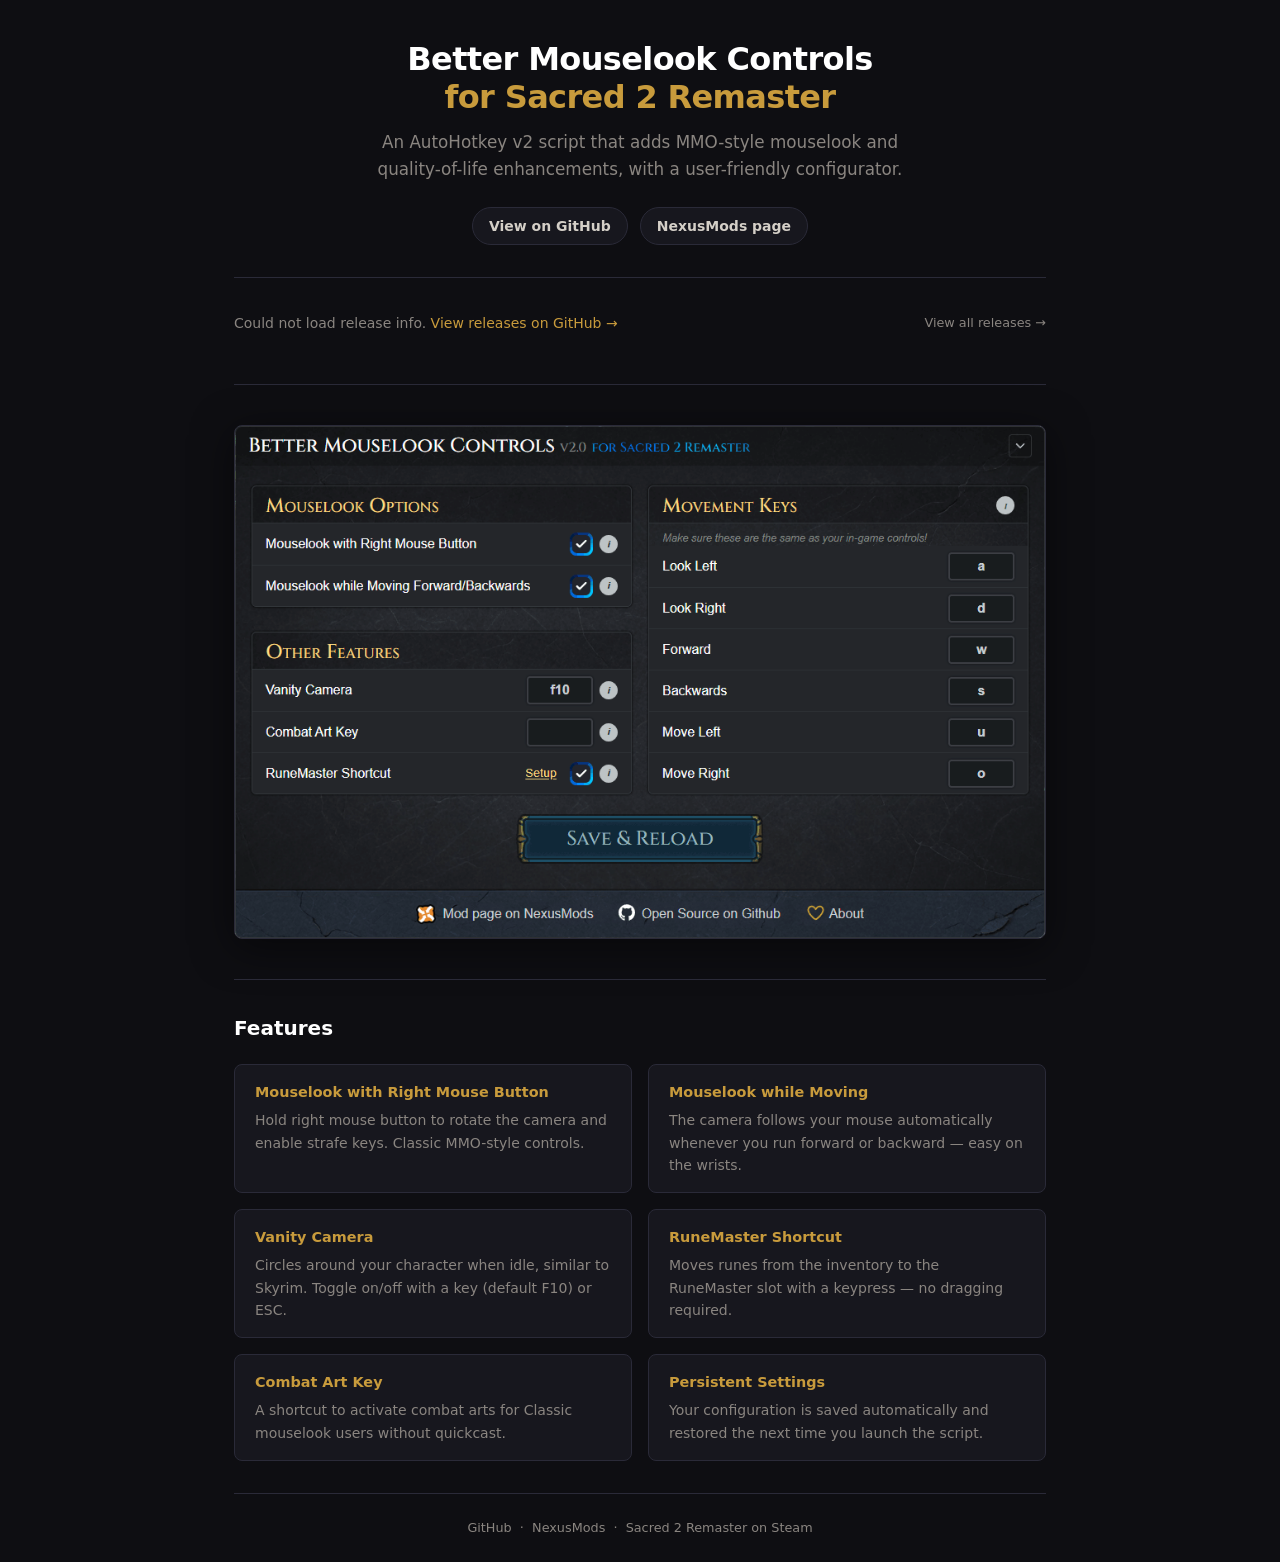
<file: docs/index.html>
<!doctype html>
<html lang="en">
  <head>
    <meta charset="UTF-8" />
    <meta name="viewport" content="width=device-width, initial-scale=1.0" />
    <title>Better Mouselook Controls for Sacred 2 Remaster</title>
    <style>
      *, *::before, *::after { box-sizing: border-box; margin: 0; padding: 0; }

      :root {
        --bg: #0e0e12;
        --surface: #17171e;
        --border: #2a2a38;
        --accent: #c89b3c;
        --accent-dim: #a07c2e;
        --text: #d4cfc7;
        --text-dim: #8a8580;
        --radius: 8px;
      }

      body {
        font-family: system-ui, -apple-system, sans-serif;
        background: var(--bg);
        color: var(--text);
        line-height: 1.6;
      }

      a { color: var(--accent); text-decoration: none; }
      a:hover { text-decoration: underline; }

      .container {
        max-width: 860px;
        margin: 0 auto;
        padding: 0 1.5rem;
      }

      /* Header */
      header {
        border-bottom: 1px solid var(--border);
        padding: 2.5rem 0 2rem;
        text-align: center;
      }

      header h1 {
        font-size: 2rem;
        font-weight: 700;
        color: #fff;
        letter-spacing: -0.02em;
        line-height: 1.2;
      }

      header h1 span {
        color: var(--accent);
      }

      header p {
        margin-top: 0.75rem;
        font-size: 1.05rem;
        color: var(--text-dim);
        max-width: 560px;
        margin-left: auto;
        margin-right: auto;
      }

      .badge-row {
        display: flex;
        justify-content: center;
        gap: 0.75rem;
        margin-top: 1.5rem;
        flex-wrap: wrap;
      }

      .badge {
        display: inline-flex;
        align-items: center;
        gap: 0.4rem;
        padding: 0.45rem 1rem;
        border-radius: 999px;
        font-size: 0.875rem;
        font-weight: 600;
        transition: opacity 0.15s;
      }

      .badge:hover { opacity: 0.85; text-decoration: none; }

      .badge--primary {
        background: var(--accent);
        color: #1a1200;
      }

      .badge--secondary {
        background: var(--surface);
        border: 1px solid var(--border);
        color: var(--text);
      }

      /* Screenshot */
      .screenshot-section {
        padding: 2.5rem 0;
      }

      .screenshot-section img {
        width: 100%;
        border-radius: var(--radius);
        border: 1px solid var(--border);
        box-shadow: 0 8px 40px rgba(0, 0, 0, 0.5);
        display: block;
      }

      /* Features */
      .features-section {
        padding: 2rem 0;
        border-top: 1px solid var(--border);
      }

      .features-section h2 {
        font-size: 1.25rem;
        font-weight: 600;
        color: #fff;
        margin-bottom: 1.25rem;
      }

      .feature-list {
        display: grid;
        gap: 1rem;
        list-style: none;
      }

      @media (min-width: 600px) {
        .feature-list { grid-template-columns: 1fr 1fr; }
      }

      .feature-item {
        background: var(--surface);
        border: 1px solid var(--border);
        border-radius: var(--radius);
        padding: 1rem 1.25rem;
      }

      .feature-item h3 {
        font-size: 0.9rem;
        font-weight: 600;
        color: var(--accent);
        margin-bottom: 0.3rem;
      }

      .feature-item p {
        font-size: 0.875rem;
        color: var(--text-dim);
      }

      /* Download */
      .download-section {
        padding: 2rem 0;
        border-bottom: 1px solid var(--border);
      }

      .download-header {
        display: flex;
        align-items: center;
        justify-content: space-between;
        flex-wrap: wrap;
        gap: 0.5rem;
        margin-bottom: 1rem;
      }

      .download-version {
        font-size: 1rem;
        font-weight: 600;
        color: #fff;
      }

      .download-version span {
        color: var(--accent);
      }

      .download-assets {
        display: flex;
        flex-direction: column;
        gap: 0.5rem;
      }

      .download-asset {
        display: flex;
        align-items: center;
        gap: 0.75rem;
        padding: 0.75rem 1.25rem;
        background: var(--surface);
        border: 1px solid var(--border);
        border-radius: var(--radius);
        color: var(--text);
        font-size: 0.875rem;
        font-weight: 500;
        transition: border-color 0.15s, background 0.15s;
        text-decoration: none;
      }

      .download-asset:hover {
        border-color: var(--accent);
        background: #1f1f28;
        text-decoration: none;
      }

      .download-asset-icon { font-size: 1.1rem; flex-shrink: 0; }
      .download-asset-name { flex: 1; color: var(--text); }
      .download-asset-size { color: var(--text-dim); font-size: 0.8rem; flex-shrink: 0; }

      /* Footer */
      footer {
        border-top: 1px solid var(--border);
        padding: 1.5rem 0;
        text-align: center;
        font-size: 0.8rem;
        color: var(--text-dim);
      }

      footer a { color: var(--text-dim); }
      footer a:hover { color: var(--accent); }
    </style>
  </head>
  <body>
    <div class="container">
      <header>
        <h1>Better Mouselook Controls<br><span>for Sacred 2 Remaster</span></h1>
        <p>
          An AutoHotkey v2 script that adds MMO-style mouselook and quality-of-life
          enhancements, with a user-friendly configurator.
        </p>
        <div class="badge-row">
          <a class="badge badge--secondary" href="https://github.com/fabd/sacred2-mouselook" target="_blank">
            View on GitHub
          </a>
          <a class="badge badge--secondary" href="https://www.nexusmods.com/sacred2remaster/mods/36" target="_blank">
            NexusMods page
          </a>
        </div>
      </header>

      <section class="download-section" id="download">
        <div class="download-header">
          <p class="download-version" id="download-version">
            <span style="color:var(--text-dim);font-weight:400;font-size:0.875rem;">Loading release info…</span>
          </p>
          <a id="download-notes-link" href="https://github.com/fabd/sacred2-mouselook/releases" target="_blank" style="font-size:0.8rem;color:var(--text-dim);">View all releases →</a>
        </div>
        <div class="download-assets" id="download-assets"></div>
      </section>

      <section class="screenshot-section">
        <img src="screenshot.png" alt="Better Mouselook Controls configurator" />
      </section>

      <section class="features-section">
        <h2>Features</h2>
        <ul class="feature-list">
          <li class="feature-item">
            <h3>Mouselook with Right Mouse Button</h3>
            <p>Hold right mouse button to rotate the camera and enable strafe keys. Classic MMO-style controls.</p>
          </li>
          <li class="feature-item">
            <h3>Mouselook while Moving</h3>
            <p>The camera follows your mouse automatically whenever you run forward or backward — easy on the wrists.</p>
          </li>
          <li class="feature-item">
            <h3>Vanity Camera</h3>
            <p>Circles around your character when idle, similar to Skyrim. Toggle on/off with a key (default F10) or ESC.</p>
          </li>
          <li class="feature-item">
            <h3>RuneMaster Shortcut</h3>
            <p>Moves runes from the inventory to the RuneMaster slot with a keypress — no dragging required.</p>
          </li>
          <li class="feature-item">
            <h3>Combat Art Key</h3>
            <p>A shortcut to activate combat arts for Classic mouselook users without quickcast.</p>
          </li>
          <li class="feature-item">
            <h3>Persistent Settings</h3>
            <p>Your configuration is saved automatically and restored the next time you launch the script.</p>
          </li>
        </ul>
      </section>

      <footer>
        <p>
          <a href="https://github.com/fabd/sacred2-mouselook">GitHub</a> &nbsp;·&nbsp;
          <a href="https://www.nexusmods.com/sacred2remaster/mods/36">NexusMods</a> &nbsp;·&nbsp;
          <a href="https://store.steampowered.com/app/3906660/Sacred_2_Remaster/">Sacred 2 Remaster on Steam</a>
        </p>
      </footer>
    </div>
    <script>
      (function () {
        var REPO = 'fabd/sacred2-mouselook';

        function formatSize(bytes) {
          if (bytes >= 1024 * 1024) return (bytes / (1024 * 1024)).toFixed(1) + ' MB';
          return Math.round(bytes / 1024) + ' KB';
        }

        function iconForName(name) {
          if (name.endsWith('.exe')) return '⚙';
          if (name.endsWith('.zip')) return '📦';
          return '⬇';
        }

        function renderRelease(release) {
          var versionEl = document.getElementById('download-version');
          versionEl.innerHTML = 'Latest release: <span>' + release.tag_name + '</span>';

          var notesLink = document.getElementById('download-notes-link');
          notesLink.href = release.html_url;

          var assetsEl = document.getElementById('download-assets');
          assetsEl.innerHTML = '';
          release.assets.forEach(function (asset) {
            var a = document.createElement('a');
            a.className = 'download-asset';
            a.href = asset.browser_download_url;
            a.innerHTML =
              '<span class="download-asset-icon">' + iconForName(asset.name) + '</span>' +
              '<span class="download-asset-name">' + (asset.label || asset.name) + '</span>' +
              '<span class="download-asset-size">' + formatSize(asset.size) + '</span>';
            assetsEl.appendChild(a);
          });
        }

        function renderError() {
          var versionEl = document.getElementById('download-version');
          versionEl.innerHTML =
            '<span style="color:var(--text-dim);font-weight:400;font-size:0.875rem;">' +
            'Could not load release info. <a href="https://github.com/fabd/sacred2-mouselook/releases">View releases on GitHub →</a>' +
            '</span>';
        }

        fetch('https://api.github.com/repos/' + REPO + '/releases/latest')
          .then(function (r) { return r.json(); })
          .then(renderRelease)
          .catch(renderError);
      }());
    </script>
  </body>
</html>
</file>
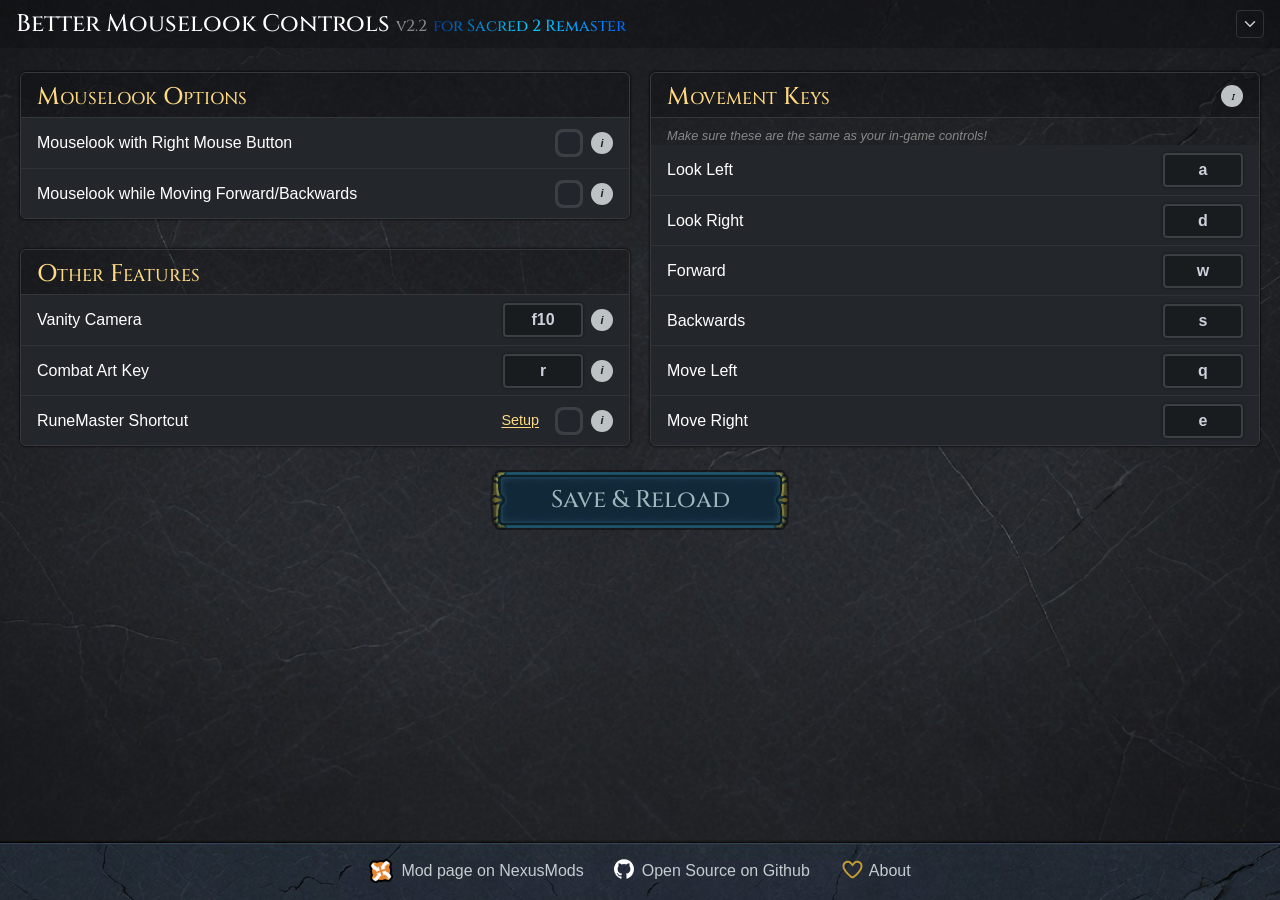
<file: gui/index.html>
<!DOCTYPE html>
<html lang="en">

<head>
  <meta charset="UTF-8">
  <meta name="viewport" content="width=device-width, initial-scale=1.0">
  <title>Better Mouselook Controls Configurator</title>
  <link rel="stylesheet" href="style.build.css">
  <script src="components.js" defer></script>
  <script src="app.js" defer></script>
</head>

<body>
  <header class="ko-TitleBar">
    <span class="ko-TitleBar-title"><span class="">Better Mouselook Controls</span> <span
        class="text-[16px] text-[#888]">v2.2</span> <span class="text-[16px] ko-TEnergyText">for Sacred 2
        Remaster</span></span>

    <button class="ko-TitleBar-close" onclick="ahk.gui.Hide()" type="button" aria-label="Hide">
      <svg width="18" height="18" viewBox="0 0 24 24" fill="none" stroke="currentColor" stroke-width="2"
        stroke-linecap="round" stroke-linejoin="round" aria-hidden="true">
        <polyline points="6 9 12 15 18 9" />
      </svg>
    </button>
  </header>

  <div class="ko-App">
    <div class="ko-Columns">
      <div class="ko-Column">
        <div class="ko-Panel mb-4">
          <h2 class="ko-Panel-title">Mouselook Options</h2>

          <div class="ko-Row">
            <label class="ko-Row-label" for="mlook-rmb">Mouselook with Right Mouse Button</label>
            <div class="ko-Row-controls">
              <t-energy-checkbox id="mlook-rmb"></t-energy-checkbox>
              <button class="ko-InfoIcon" data-info="mlook-rmb" type="button">i</button>
            </div>
          </div>

          <div class="ko-Row">
            <label class="ko-Row-label" for="mlook-hybrid">Mouselook while Moving Forward/Backwards</label>
            <div class="ko-Row-controls">
              <t-energy-checkbox id="mlook-hybrid"></t-energy-checkbox>
              <button class="ko-InfoIcon" data-info="mlook-hybrid" type="button">i</button>
            </div>
          </div>
        </div>

        <div class="ko-Panel mt-[30px]">
          <h2 class="ko-Panel-title">Other Features</h2>

          <div class="ko-Row">
            <label class="ko-Row-label" for="key-vanity-cam">Vanity Camera</label>
            <div class="ko-Row-controls">
              <input class="ko-KeyInput" type="text" id="key-vanity-cam" value="f10" maxlength="10">
              <button class="ko-InfoIcon" data-info="key-vanity-cam" type="button">i</button>
            </div>
          </div>

          <div class="ko-Row">
            <label class="ko-Row-label" for="key-combat-art">Combat Art Key</label>
            <div class="ko-Row-controls">
              <input class="ko-KeyInput" type="text" id="key-combat-art" value="r" maxlength="10">
              <button class="ko-InfoIcon" data-info="key-combat-art" type="button">i</button>
            </div>
          </div>

          <div class="ko-Row">
            <label class="ko-Row-label" for="rune-master">RuneMaster Shortcut</label>
            <div class="ko-Row-controls">
              <button class="ko-LinkBtn mr-2" id="btnRuneSetup" type="button">Setup</button>
              <t-energy-checkbox id="rune-master"></t-energy-checkbox>
              <button class="ko-InfoIcon" data-info="rune-master" type="button">i</button>
            </div>
          </div>
        </div>
      </div>

      <div class="ko-Column">
        <div class="ko-Panel">
          <h2 class="ko-Panel-title relative">Movement Keys<button class="ko-InfoIcon absolute right-[16px] top-[12px]"
              data-info="movement-controls" type="button">i</button></h2>

          <p class="ko-Panel-subtitle">Make sure these are the same as your in-game controls!</p>

          <div class="ko-Row">
            <label class="ko-Row-label" for="key-look-left">Look Left</label>
            <div class="ko-Row-controls">
              <input class="ko-KeyInput" type="text" id="key-look-left" value="a" maxlength="10">
            </div>
          </div>

          <div class="ko-Row">
            <label class="ko-Row-label" for="key-look-right">Look Right</label>
            <div class="ko-Row-controls">
              <input class="ko-KeyInput" type="text" id="key-look-right" value="d" maxlength="10">
            </div>
          </div>

          <div class="ko-Row">
            <label class="ko-Row-label" for="key-forward">Forward</label>
            <div class="ko-Row-controls">
              <input class="ko-KeyInput" type="text" id="key-forward" value="w" maxlength="10">
            </div>
          </div>

          <div class="ko-Row">
            <label class="ko-Row-label" for="key-backwards">Backwards</label>
            <div class="ko-Row-controls">
              <input class="ko-KeyInput" type="text" id="key-backwards" value="s" maxlength="10">
            </div>
          </div>

          <div class="ko-Row">
            <label class="ko-Row-label" for="key-move-left">Move Left</label>
            <div class="ko-Row-controls">
              <input class="ko-KeyInput" type="text" id="key-move-left" value="q" maxlength="10">
            </div>
          </div>

          <div class="ko-Row">
            <label class="ko-Row-label" for="key-move-right">Move Right</label>
            <div class="ko-Row-controls">
              <input class="ko-KeyInput" type="text" id="key-move-right" value="e" maxlength="10">
            </div>
          </div>
        </div>
      </div>
    </div>

    <div class="ko-Actions">
      <cool-button class="w-[300px]" id="btnUpdate" label="Save &amp; Reload"></cool-button>
    </div>
  </div>

  <footer class="ko-Footer leading-1">
    <span class="flex items-center">
      <span class="ko-NexusMods-icon mr-2"></span>
      <a class="" href="https://www.nexusmods.com/sacred2remaster/mods/36">Mod page on
        NexusMods</a>
    </span>

    <span class="flex items-center text-[#fff]">
      <svg width="1.25em" height="1.25em" viewBox="0 0 1536 1504" class="mr-2 mt-[-0.2em]">
        <path
          d="M768 0q209 0 385.5 103T1433 382.5T1536 768q0 251-146.5 451.5T1011 1497q-27 5-40-7t-13-30q0-3 .5-76.5t.5-134.5q0-97-52-142q57-6 102.5-18t94-39t81-66.5t53-105T1258 728q0-119-79-206q37-91-8-204q-28-9-81 11t-92 44l-38 24q-93-26-192-26t-192 26q-16-11-42.5-27T450 331.5T365 318q-45 113-8 204q-79 87-79 206q0 85 20.5 150T351 983t80.5 67t94 39t102.5 18q-39 36-49 103q-21 10-45 15t-57 5t-65.5-21.5T356 1146q-19-32-48.5-52t-49.5-24l-20-3q-21 0-29 4.5t-5 11.5t9 14t13 12l7 5q22 10 43.5 38t31.5 51l10 23q13 38 44 61.5t67 30t69.5 7t55.5-3.5l23-4q0 38 .5 88.5t.5 54.5q0 18-13 30t-40 7q-232-77-378.5-277.5T0 768q0-209 103-385.5T382.5 103T768 0zM291 1103q3-7-7-12q-10-3-13 2q-3 7 7 12q9 6 13-2zm31 34q7-5-2-16q-10-9-16-3q-7 5 2 16q10 10 16 3zm30 45q9-7 0-19q-8-13-17-6q-9 5 0 18t17 7zm42 42q8-8-4-19q-12-12-20-3q-9 8 4 19q12 12 20 3zm57 25q3-11-13-16q-15-4-19 7t13 15q15 6 19-6zm63 5q0-13-17-11q-16 0-16 11q0 13 17 11q16 0 16-11zm58-10q-2-11-18-9q-16 3-14 15t18 8t14-14z"
          fill="currentColor"></path>
      </svg>
      <a class="" href="https://github.com/fabd/sacred2-mouselook" class=""><span class="">Open Source on
          Github</span></a>
    </span>


    <span class="flex items-center text-[#fff]">
      <svg class="mr-1 mt-[-0.1em] w-[25px] h-auto text-[#c59e33]" xmlns="http://www.w3.org/2000/svg" width="1.25em"
        height="1.25em" viewBox="0 0 640 640">
        <path fill="currentColor"
          d="M442.9 144C415.6 144 389.9 157.1 373.9 179.2L339.5 226.8C335 233 327.8 236.7 320.1 236.7C312.4 236.7 305.2 233 300.7 226.8L266.3 179.2C250.3 157.1 224.6 144 197.3 144C150.3 144 112.2 182.1 112.2 229.1C112.2 279 144.2 327.5 180.3 371.4C221.4 421.4 271.7 465.4 306.2 491.7C309.4 494.1 314.1 495.9 320.2 495.9C326.3 495.9 331 494.1 334.2 491.7C368.7 465.4 419 421.3 460.1 371.4C496.3 327.5 528.2 279 528.2 229.1C528.2 182.1 490.1 144 443.1 144zM335 151.1C360 116.5 400.2 96 442.9 96C516.4 96 576 155.6 576 229.1C576 297.7 533.1 358 496.9 401.9C452.8 455.5 399.6 502 363.1 529.8C350.8 539.2 335.6 543.9 320 543.9C304.4 543.9 289.2 539.2 276.9 529.8C240.4 502 187.2 455.5 143.1 402C106.9 358.1 64 297.7 64 229.1C64 155.6 123.6 96 197.1 96C239.8 96 280 116.5 305 151.1L320 171.8L335 151.1z" />
      </svg>
      <button class="ko-Footer-link" id="btnAbout" type="button">
        About
      </button>
  </footer>

  <div class="ko-Popup" id="infoPopup">
    <button class="ko-Popup-close" id="popupClose" type="button">&#x2715;</button>
    <p class="ko-Popup-text" id="popupText"></p>
  </div>

  <div class="ko-Modal" id="aboutModal">
    <div class="ko-Modal-box">
      <div class="flex flex-col justify-center h-full">
        <button class="ko-Modal-close" id="btnAboutClose" type="button" aria-label="Close">
          <svg width="18" height="18" viewBox="0 0 24 24" fill="none" stroke="currentColor" stroke-width="2.5"
            stroke-linecap="round" stroke-linejoin="round" aria-hidden="true">
            <line x1="18" y1="6" x2="6" y2="18" />
            <line x1="6" y1="6" x2="18" y2="18" />
          </svg>
        </button>

        <h2 class="ko-Modal-title">Check out my other mods:</h2>
        <ul class="ko-Modal-list">
          <li><a class="ko-TEnergyText" href="https://www.nexusmods.com/skyrimspecialedition/mods/1429">Better Dialogue
              Controls</a> for Skyrim
            Special Edition</li>
          <li><a class="ko-TEnergyText" href="https://www.nexusmods.com/skyrimspecialedition/mods/1428">Better
              MessageBox Controls</a> for
            Skyrim Special Edition</li>
        </ul>

        <h2 class="ko-Modal-title">Other game companions:</h2>
        <ul class="ko-Modal-list">
          <li><a class="ko-TEnergyText" href="https://fabd.github.io/diablo2-runewizard/">Runewizard</a> for Diablo II
            Resurrected</li>
        </ul>
      </div>
    </div>
  </div>

  <div class="ko-Modal" id="setupModal">
    <div class="ko-Modal-box">
      <div class="flex flex-col justify-center h-full text-left">
        <button class="ko-Modal-close" id="btnSetupClose" type="button" aria-label="Close">
          <svg width="18" height="18" viewBox="0 0 24 24" fill="none" stroke="currentColor" stroke-width="2.5"
            stroke-linecap="round" stroke-linejoin="round" aria-hidden="true">
            <line x1="18" y1="6" x2="6" y2="18" />
            <line x1="6" y1="6" x2="18" y2="18" />
          </svg>
        </button>

        <h2 class="ko-Modal-title mb-4">Setup the RuneMaster Shortcut</h2>

        <div>
          This shortcut needs a little setup.
          Go to the RuneMaster NPC and interact with it.
          Point the mouse cursor at the center of the first rune slot:

          <img src="img/runemaster-setup.png" class="w-[432px] text-center border border-[#444] my-4 mx-auto
          " />

          Now press <strong>ALT + F10</strong>. When you hear a beep, the coordinates
          have been recorded and the shortcut is ready. Use <strong>Alt Left Click</strong> in your inventory to move
          runes to the Runemaster.

        </div>
      </div>
    </div>
  </div>

  <div class="ko-Modal" id="reloadModal">
    <div class="ko-Modal-box">
      <div class="flex flex-col justify-center h-full text-center">

        <h2 class="ko-Modal-title ko-Modal-title--green mb-4 flex items-center justify-center gap-2">
          <svg width="1em" height="1em" viewBox="0 0 24 24" fill="none" stroke="#3fbf5f" stroke-width="3"
            stroke-linecap="round" stroke-linejoin="round" aria-hidden="true">
            <polyline points="20 6 9 17 4 12" />
          </svg>
          Settings Saved
        </h2>
        <p class="mb-4">The script will reload to apply the changes, and then it will <b>minimize</b>.</p>
        <p class="mb-4">To change options later click the icon
          <img src="img/trayicon.png" class="inline-block w-[1.2em] h-[1.2em] align-[-0.25em] mx-1" alt="tray icon">
          in the system tray.</p>

        <cool-button id="btnReload" class="mx-auto" height="40" label="Reload"></cool-button>
      </div>
    </div>
  </div>

  <div class="ko-Modal" id="welcomeModal">
    <div class="ko-Modal-box">
      <div class="flex flex-col justify-center h-full text-center">
        <button class="ko-Modal-close" id="btnWelcomeClose" type="button" aria-label="Close">
          <svg width="18" height="18" viewBox="0 0 24 24" fill="none" stroke="currentColor" stroke-width="2.5"
            stroke-linecap="round" stroke-linejoin="round" aria-hidden="true">
            <line x1="18" y1="6" x2="6" y2="18" />
            <line x1="6" y1="6" x2="18" y2="18" />
          </svg>
        </button>

        <h2 class="ko-Modal-title mb-4">Welcome!</h2>
        <p class="mb-2">Would you like to <b>create a shortcut</b> on your desktop?</p>
        <p>To do this later => right click the icon in the tray.</p>

        <img src="img/desktop-shortcut.png" class="w-[300px] h-[150px] object-cover border border-[#444] my-4 mx-auto" />

        <div class="flex items-center justify-center gap-[2rem] mt-2">
          <cool-button id="btnCreateShortcut" height="40" label="&nbsp;Create shortcut&nbsp;"></cool-button>
          <button id="btnSkipShortcut" class="ko-LinkBtn" type="button">Skip</button>
        </div>
      </div>
    </div>
  </div>
</body>

</html>
</file>
<file: gui/style.build.css>
/*! tailwindcss v4.3.0 | MIT License | https://tailwindcss.com */
@layer properties;
@layer theme, base, components, utilities;
@layer theme {
  :root, :host {
    --font-sans: ui-sans-serif, system-ui, sans-serif, 'Apple Color Emoji', 'Segoe UI Emoji', 'Segoe UI Symbol',
    'Noto Color Emoji';
    --font-mono: ui-monospace, SFMono-Regular, Menlo, Monaco, Consolas, 'Liberation Mono', 'Courier New',
    monospace;
    --spacing: 0.25rem;
    --default-transition-duration: 150ms;
    --default-transition-timing-function: cubic-bezier(0.4, 0, 0.2, 1);
    --default-font-family: var(--font-sans);
    --default-mono-font-family: var(--font-mono);
  }
}
@layer base {
  *, ::after, ::before, ::backdrop, ::file-selector-button {
    box-sizing: border-box;
    margin: 0;
    padding: 0;
    border: 0 solid;
  }
  html, :host {
    line-height: 1.5;
    -webkit-text-size-adjust: 100%;
    tab-size: 4;
    font-family: var(--default-font-family, ui-sans-serif, system-ui, sans-serif, 'Apple Color Emoji', 'Segoe UI Emoji', 'Segoe UI Symbol', 'Noto Color Emoji');
    font-feature-settings: var(--default-font-feature-settings, normal);
    font-variation-settings: var(--default-font-variation-settings, normal);
    -webkit-tap-highlight-color: transparent;
  }
  hr {
    height: 0;
    color: inherit;
    border-top-width: 1px;
  }
  abbr:where([title]) {
    -webkit-text-decoration: underline dotted;
    text-decoration: underline dotted;
  }
  h1, h2, h3, h4, h5, h6 {
    font-size: inherit;
    font-weight: inherit;
  }
  a {
    color: inherit;
    -webkit-text-decoration: inherit;
    text-decoration: inherit;
  }
  b, strong {
    font-weight: bolder;
  }
  code, kbd, samp, pre {
    font-family: var(--default-mono-font-family, ui-monospace, SFMono-Regular, Menlo, Monaco, Consolas, 'Liberation Mono', 'Courier New', monospace);
    font-feature-settings: var(--default-mono-font-feature-settings, normal);
    font-variation-settings: var(--default-mono-font-variation-settings, normal);
    font-size: 1em;
  }
  small {
    font-size: 80%;
  }
  sub, sup {
    font-size: 75%;
    line-height: 0;
    position: relative;
    vertical-align: baseline;
  }
  sub {
    bottom: -0.25em;
  }
  sup {
    top: -0.5em;
  }
  table {
    text-indent: 0;
    border-color: inherit;
    border-collapse: collapse;
  }
  :-moz-focusring {
    outline: auto;
  }
  progress {
    vertical-align: baseline;
  }
  summary {
    display: list-item;
  }
  ol, ul, menu {
    list-style: none;
  }
  img, svg, video, canvas, audio, iframe, embed, object {
    display: block;
    vertical-align: middle;
  }
  img, video {
    max-width: 100%;
    height: auto;
  }
  button, input, select, optgroup, textarea, ::file-selector-button {
    font: inherit;
    font-feature-settings: inherit;
    font-variation-settings: inherit;
    letter-spacing: inherit;
    color: inherit;
    border-radius: 0;
    background-color: transparent;
    opacity: 1;
  }
  :where(select:is([multiple], [size])) optgroup {
    font-weight: bolder;
  }
  :where(select:is([multiple], [size])) optgroup option {
    padding-inline-start: 20px;
  }
  ::file-selector-button {
    margin-inline-end: 4px;
  }
  ::placeholder {
    opacity: 1;
  }
  @supports (not (-webkit-appearance: -apple-pay-button))  or (contain-intrinsic-size: 1px) {
    ::placeholder {
      color: currentcolor;
      @supports (color: color-mix(in lab, red, red)) {
        color: color-mix(in oklab, currentcolor 50%, transparent);
      }
    }
  }
  textarea {
    resize: vertical;
  }
  ::-webkit-search-decoration {
    -webkit-appearance: none;
  }
  ::-webkit-date-and-time-value {
    min-height: 1lh;
    text-align: inherit;
  }
  ::-webkit-datetime-edit {
    display: inline-flex;
  }
  ::-webkit-datetime-edit-fields-wrapper {
    padding: 0;
  }
  ::-webkit-datetime-edit, ::-webkit-datetime-edit-year-field, ::-webkit-datetime-edit-month-field, ::-webkit-datetime-edit-day-field, ::-webkit-datetime-edit-hour-field, ::-webkit-datetime-edit-minute-field, ::-webkit-datetime-edit-second-field, ::-webkit-datetime-edit-millisecond-field, ::-webkit-datetime-edit-meridiem-field {
    padding-block: 0;
  }
  ::-webkit-calendar-picker-indicator {
    line-height: 1;
  }
  :-moz-ui-invalid {
    box-shadow: none;
  }
  button, input:where([type='button'], [type='reset'], [type='submit']), ::file-selector-button {
    appearance: button;
  }
  ::-webkit-inner-spin-button, ::-webkit-outer-spin-button {
    height: auto;
  }
  [hidden]:where(:not([hidden='until-found'])) {
    display: none !important;
  }
}
@layer utilities {
  .visible {
    visibility: visible;
  }
  .absolute {
    position: absolute;
  }
  .relative {
    position: relative;
  }
  .static {
    position: static;
  }
  .top-\[12px\] {
    top: 12px;
  }
  .right-\[16px\] {
    right: 16px;
  }
  .container {
    width: 100%;
    @media (width >= 40rem) {
      max-width: 40rem;
    }
    @media (width >= 48rem) {
      max-width: 48rem;
    }
    @media (width >= 64rem) {
      max-width: 64rem;
    }
    @media (width >= 80rem) {
      max-width: 80rem;
    }
    @media (width >= 96rem) {
      max-width: 96rem;
    }
  }
  .mx-1 {
    margin-inline: calc(var(--spacing) * 1);
  }
  .mx-auto {
    margin-inline: auto;
  }
  .my-4 {
    margin-block: calc(var(--spacing) * 4);
  }
  .mt-2 {
    margin-top: calc(var(--spacing) * 2);
  }
  .mt-\[-0\.1em\] {
    margin-top: -0.1em;
  }
  .mt-\[-0\.2em\] {
    margin-top: -0.2em;
  }
  .mt-\[30px\] {
    margin-top: 30px;
  }
  .mr-1 {
    margin-right: calc(var(--spacing) * 1);
  }
  .mr-2 {
    margin-right: calc(var(--spacing) * 2);
  }
  .mb-2 {
    margin-bottom: calc(var(--spacing) * 2);
  }
  .mb-4 {
    margin-bottom: calc(var(--spacing) * 4);
  }
  .block {
    display: block;
  }
  .flex {
    display: flex;
  }
  .hidden {
    display: none;
  }
  .inline {
    display: inline;
  }
  .inline-block {
    display: inline-block;
  }
  .h-\[1\.2em\] {
    height: 1.2em;
  }
  .h-\[150px\] {
    height: 150px;
  }
  .h-auto {
    height: auto;
  }
  .h-full {
    height: 100%;
  }
  .w-\[1\.2em\] {
    width: 1.2em;
  }
  .w-\[25px\] {
    width: 25px;
  }
  .w-\[300px\] {
    width: 300px;
  }
  .w-\[432px\] {
    width: 432px;
  }
  .flex-grow {
    flex-grow: 1;
  }
  .flex-col {
    flex-direction: column;
  }
  .items-center {
    align-items: center;
  }
  .justify-center {
    justify-content: center;
  }
  .gap-2 {
    gap: calc(var(--spacing) * 2);
  }
  .gap-\[2rem\] {
    gap: 2rem;
  }
  .border {
    border-style: var(--tw-border-style);
    border-width: 1px;
  }
  .border-\[\#444\] {
    border-color: #444;
  }
  .object-cover {
    object-fit: cover;
  }
  .text-center {
    text-align: center;
  }
  .text-left {
    text-align: left;
  }
  .align-\[-0\.25em\] {
    vertical-align: -0.25em;
  }
  .text-\[16px\] {
    font-size: 16px;
  }
  .leading-1 {
    --tw-leading: calc(var(--spacing) * 1);
    line-height: calc(var(--spacing) * 1);
  }
  .text-\[\#888\] {
    color: #888;
  }
  .text-\[\#c59e33\] {
    color: #c59e33;
  }
  .text-\[\#fff\] {
    color: #fff;
  }
  .filter {
    filter: var(--tw-blur,) var(--tw-brightness,) var(--tw-contrast,) var(--tw-grayscale,) var(--tw-hue-rotate,) var(--tw-invert,) var(--tw-saturate,) var(--tw-sepia,) var(--tw-drop-shadow,);
  }
}
@font-face {
  font-family: "Cinzel";
  font-style: normal;
  font-weight: 500;
  font-display: swap;
  src: url(font/Cinzel-Medium.ttf) format("truetype");
}
:root {
  --color-text-gold: #ffda83;
}
body {
  font-family: sans-serif;
  font-weight: 400;
  font-style: normal;
  font-size: 16px;
  color: #222;
  min-height: 100vh;
  background: #d3af7d url(img/app-bg.jpg) no-repeat center center / cover;
}
.ko-TitleBar {
  display: flex;
  align-items: center;
  user-select: none;
  height: 48px;
  background: #0003;
  padding: 0 1rem;
  -webkit-app-region: drag;
}
.ko-TitleBar-title {
  flex: 1;
  font-family: Cinzel, serif;
  font-weight: 500;
  font-size: 150%;
  line-height: 1;
  color: #fff;
}
.ko-TEnergyText {
  background: linear-gradient( 90deg, var(--te-color-flow-2), var(--te-color-flow-3), var(--te-color-flow-4), var(--te-color-flow-3), var(--te-color-flow-2) );
  background-size: 200% 100%;
  background-clip: text;
  -webkit-background-clip: text;
  -webkit-text-fill-color: transparent;
  color: transparent;
  animation: te-text-flow 4s linear infinite;
}
@keyframes te-text-flow {
  from {
    background-position: 0% 0;
  }
  to {
    background-position: -200% 0;
  }
}
.ko-TitleBar-close {
  display: flex;
  align-items: center;
  justify-content: center;
  width: 28px;
  height: 28px;
  border-radius: 4px;
  cursor: pointer;
  background: none;
  border: 1px solid #8884;
  color: #ccc;
  transition: background 0.15s, color 0.15s;
}
.ko-TitleBar-close:hover {
  background: #4444;
  color: #fff;
}
.ko-App {
  padding: 24px 20px 32px;
}
.ko-Footer {
  position: fixed;
  bottom: 0;
  width: 100%;
  height: 60px;
  background: #444 url(img/footer-bg.png) no-repeat 0 0 / cover;
  background-color: #2224;
  display: flex;
  align-items: center;
  justify-content: center;
  gap: 30px;
  border-top: 1px solid #0002;
  a {
    color: #c5cdcf;
  }
  a:hover {
    color: #fff;
    text-decoration-line: underline;
  }
}
.ko-NexusMods-icon {
  width: 24px;
  height: 24px;
  background: url(img/nexusmods-icon.png) 50% 50% / contain no-repeat;
}
.ko-Footer-link {
  background: none;
  border: none;
  padding: 0;
  font-size: inherit;
  color: #c5cdcf;
  cursor: pointer;
}
.ko-Footer-link:hover {
  color: #fff;
  text-decoration-line: underline;
}
.ko-Columns {
  display: flex;
  align-items: flex-start;
  gap: 20px;
}
.ko-Column {
  flex: 1;
  min-width: 0;
}
.ko-Actions {
  display: flex;
  justify-content: center;
  margin-top: 24px;
}
.ko-App-title {
  font-size: 17px;
  font-weight: 700;
  color: #111;
  padding-bottom: 4px;
  border-bottom: 2px solid #ccc;
}
.ko-Panel {
  border: 1px solid #35383d;
  border-radius: 6px;
  overflow: hidden;
  box-shadow: 0 0 2px 1px #0008;
}
.ko-Panel-title {
  font-family: "Cinzel", serif;
  font-variant: small-caps;
  font-weight: 500;
  font-size: 150%;
  line-height: 1;
  color: var(--color-text-gold);
  padding: 12px 16px 8px;
  border-bottom: 1px solid #33363b;
  background-color: #0003;
}
.ko-Panel-subtitle {
  font-size: 80%;
  color: #888;
  font-style: italic;
  padding: 8px 16px 0;
}
.ko-Row {
  display: flex;
  align-items: center;
  justify-content: space-between;
  padding: 0 16px;
  min-height: 50px;
  border-top: 1px solid #2f3237;
  background: #23262b;
}
.ko-Row:first-of-type {
  border-top: none;
}
.ko-Row-label {
  font-size: 100%;
  color: #fff;
  cursor: default;
  flex: 1;
  padding-right: 12px;
}
.ko-Row-controls {
  display: flex;
  align-items: center;
  gap: 8px;
  flex-shrink: 0;
}
.ko-Checkbox {
  display: inline-flex;
  align-items: center;
  cursor: pointer;
}
.ko-Checkbox input[type="checkbox"] {
  position: absolute;
  opacity: 0;
  width: 0;
  height: 0;
}
.ko-Checkbox-box {
  display: block;
  width: 22px;
  height: 22px;
  border: 2px solid #bbb;
  border-radius: 4px;
  background: #fff;
  transition: border-color 0.15s, background 0.15s;
  position: relative;
}
.ko-Checkbox input:checked + .ko-Checkbox-box {
  background: #3a7bd5;
  border-color: #3a7bd5;
}
.ko-Checkbox input:checked + .ko-Checkbox-box::after {
  content: "";
  position: absolute;
  left: 5px;
  top: 2px;
  width: 7px;
  height: 12px;
  border: 2px solid #fff;
  border-top: none;
  border-left: none;
  transform: rotate(45deg);
}
.ko-Checkbox:hover .ko-Checkbox-box {
  border-color: #3a7bd5;
}
.ko-KeyInput {
  width: 80px;
  height: 34px;
  text-align: left;
  border: 2px solid #3c3f44;
  border-radius: 4px;
  padding: 0 6px;
  font-size: 16px;
  font-weight: 600;
  text-align: center;
  color: #cdd1dc;
  background: #181c1f;
  outline: none;
  transition: border-color 0.15s;
  box-shadow: 0 0 2px 1px #0004;
}
.ko-KeyInput:focus {
  border-color: #3a7bd5;
}
.ko-LinkBtn {
  background: none;
  border: none;
  padding: 0;
  font-size: 90%;
  color: var(--color-text-gold);
  text-decoration: underline;
  text-underline-offset: 2px;
  cursor: pointer;
}
.ko-LinkBtn:hover {
  color: #fff;
}
.ko-InfoIcon {
  width: 22px;
  height: 22px;
  border-radius: 50%;
  background: #bdc2c5;
  color: #1b1f20;
  font-size: 11px;
  font-style: italic;
  font-weight: 700;
  cursor: pointer;
  display: flex;
  align-items: center;
  justify-content: center;
  flex-shrink: 0;
  transition: background 0.15s, border-color 0.15s;
}
.ko-InfoIcon:hover {
  background: #dde2e5;
}
.ko-UpdateBtn {
  --scale: calc(60 / 104);
  display: inline-flex;
  align-items: stretch;
  height: calc(104px * var(--scale));
  padding: 0;
  border: none;
  background: none;
  cursor: pointer;
}
.ko-UpdateBtn-left, .ko-UpdateBtn-mid, .ko-UpdateBtn-right {
  background-image: url(img/button-sprite.png);
  background-repeat: no-repeat;
  background-size: calc(39px * var(--scale)) auto;
}
.ko-UpdateBtn-left, .ko-UpdateBtn-right {
  flex: none;
  width: calc(39px * var(--scale));
}
.ko-UpdateBtn-left {
  background-position: 0 calc(-384px * var(--scale));
}
.ko-UpdateBtn-mid {
  background-position: 0 calc(-512px * var(--scale));
}
.ko-UpdateBtn-right {
  background-position: 0 calc(-640px * var(--scale));
}
.ko-UpdateBtn-mid {
  flex: 1;
  display: flex;
  align-items: center;
  justify-content: center;
  background-repeat: repeat-x;
  color: #9bb8bc;
  font-family: Cinzel, serif;
  font-weight: 500;
  font-size: 150%;
}
.ko-UpdateBtn:hover .ko-UpdateBtn-left, .ko-UpdateBtn:hover .ko-UpdateBtn-mid, .ko-UpdateBtn:hover .ko-UpdateBtn-right {
  filter: brightness(1.15);
  color: #fff;
}
.ko-UpdateBtn:active {
  transform: scale(0.95);
}
.ko-Popup {
  position: fixed;
  z-index: 100;
  opacity: 0;
  visibility: hidden;
  pointer-events: none;
  background: #fff;
  border: 1px solid #d4d4d4;
  border-radius: 6px;
  box-shadow: 0 0 4px 4px #0004;
  padding: 14px 16px;
  max-width: 280px;
  font-size: 13px;
  line-height: 1.5;
  color: #444;
}
.ko-Popup.is-active {
  opacity: 1;
  visibility: visible;
  transition: opacity 0.1s ease-in;
}
.ko-Popup-close {
  display: none;
  position: absolute;
  top: 8px;
  right: 8px;
  background: none;
  border: none;
  font-size: 13px;
  color: #999;
  cursor: pointer;
  line-height: 1;
  padding: 2px 4px;
}
.ko-Popup-close:hover {
  color: #333;
}
.ko-Modal {
  display: none;
  position: fixed;
  inset: 0;
  z-index: 300;
  background: #0009;
  align-items: center;
  justify-content: center;
}
.ko-Modal.is-active {
  display: flex;
  animation: ko-Modal-in 0.1s ease-in;
}
@keyframes ko-Modal-in {
  from {
    opacity: 0;
  }
  to {
    opacity: 1;
  }
}
.ko-Modal-box {
  position: relative;
  width: 66%;
  height: 66%;
  background: #d3af7d url(img/app-bg.jpg) no-repeat center center / cover;
  border: 1px solid #855c22;
  border-radius: 8px;
  box-shadow: 0 8px 32px rgba(0, 0, 0, 0.5);
  padding: 32px 40px;
  overflow: auto;
  text-align: center;
  color: #ccc;
}
.ko-Modal-close {
  position: absolute;
  top: 12px;
  right: 12px;
  display: flex;
  align-items: center;
  justify-content: center;
  width: 30px;
  height: 30px;
  border-radius: 4px;
  border: none;
  background: #684d2a8a;
  color: #ffda83;
  cursor: pointer;
  transition: background 0.15s;
}
.ko-Modal-close:hover {
  background: #684d2aff;
}
.ko-Modal-title {
  font-family: "Cinzel", serif;
  font-variant: small-caps;
  font-weight: 500;
  font-size: 150%;
  line-height: 1;
  color: var(--color-text-gold);
  margin-top: 24px;
}
.ko-Modal-title--green {
  color: #4f4;
}
.ko-Modal-title:first-of-type {
  margin-top: 0;
}
.ko-Modal-list {
  margin: 12px 0 0;
  padding: 0;
  list-style: none;
}
.ko-Modal-list li {
  margin-bottom: 8px;
}
.ko-Modal-list a {
  color: #fff;
  text-decoration: underline;
  text-underline-offset: 2px;
}
.ko-Modal-list a:hover {
  color: var(--color-text-gold);
}
.ko-ReloadModal-btn {
  padding: 12px 48px;
  background: #3a7bd5;
  color: #fff;
  border: none;
  border-radius: 6px;
  font-size: 15px;
  font-weight: 700;
  letter-spacing: 0.06em;
  cursor: pointer;
  transition: background 0.15s;
}
.ko-ReloadModal-btn:hover {
  background: #2f66b8;
}
.ko-ReloadModal-btn:active {
  background: #265499;
}
:root {
  --te-color-dark: #001a3d;
  --te-color-flow-1: #001a3d;
  --te-color-flow-2: #003fa3;
  --te-color-flow-3: #00d2ff;
  --te-color-flow-4: #0066ff;
  --te-glow: rgba(0, 210, 255, 0.65);
  --te-glow-intensity: 8px;
  --te-color-checkmark: #fff;
}
.t-energy-disabled {
  opacity: 0.4;
  cursor: not-allowed !important;
}
.t-energy-input {
  position: absolute;
  opacity: 0;
  cursor: pointer;
  height: 0;
  width: 0;
}
.t-energy-checkbox {
  --size: 28px;
  position: relative;
  width: var(--size);
  height: var(--size);
  min-width: var(--size);
  border-radius: 8px;
  overflow: hidden;
  display: flex;
  align-items: center;
  justify-content: center;
  background: #3c3f44;
  transition: background 0.3s ease;
}
.t-energy-checkbox::before {
  content: "";
  position: absolute;
  width: 220%;
  height: 220%;
  background: conic-gradient( from 0deg, var(--te-color-flow-1) 0%, var(--te-color-flow-2) 25%, var(--te-color-flow-3) 50%, var(--te-color-flow-4) 75%, var(--te-color-flow-1) 100% );
  animation: rotate-conduit 3s linear infinite;
  transition: opacity 0.4s cubic-bezier(0.4, 0, 0.2, 1);
  opacity: 0;
}
.t-energy-input:checked + .t-energy-checkbox::before {
  opacity: 1;
}
.t-energy-inner {
  position: absolute;
  inset: 3px;
  background: #22252c;
  border-radius: 6px;
  z-index: 2;
  display: flex;
  align-items: center;
  justify-content: center;
  transition: all 0.3s ease;
}
.t-energy-checkmark {
  width: 16px;
  height: 16px;
  stroke: var(--te-color-checkmark);
  stroke-width: 3.5;
  stroke-linecap: round;
  stroke-linejoin: round;
  fill: none;
  z-index: 3;
  display: none;
}
.t-energy-input:checked + .t-energy-checkbox .t-energy-checkmark {
  display: block;
}
@keyframes rotate-conduit {
  100% {
    transform: rotate(360deg);
  }
}
@property --tw-border-style {
  syntax: "*";
  inherits: false;
  initial-value: solid;
}
@property --tw-leading {
  syntax: "*";
  inherits: false;
}
@property --tw-blur {
  syntax: "*";
  inherits: false;
}
@property --tw-brightness {
  syntax: "*";
  inherits: false;
}
@property --tw-contrast {
  syntax: "*";
  inherits: false;
}
@property --tw-grayscale {
  syntax: "*";
  inherits: false;
}
@property --tw-hue-rotate {
  syntax: "*";
  inherits: false;
}
@property --tw-invert {
  syntax: "*";
  inherits: false;
}
@property --tw-opacity {
  syntax: "*";
  inherits: false;
}
@property --tw-saturate {
  syntax: "*";
  inherits: false;
}
@property --tw-sepia {
  syntax: "*";
  inherits: false;
}
@property --tw-drop-shadow {
  syntax: "*";
  inherits: false;
}
@property --tw-drop-shadow-color {
  syntax: "*";
  inherits: false;
}
@property --tw-drop-shadow-alpha {
  syntax: "<percentage>";
  inherits: false;
  initial-value: 100%;
}
@property --tw-drop-shadow-size {
  syntax: "*";
  inherits: false;
}
@layer properties {
  @supports ((-webkit-hyphens: none) and (not (margin-trim: inline))) or ((-moz-orient: inline) and (not (color:rgb(from red r g b)))) {
    *, ::before, ::after, ::backdrop {
      --tw-border-style: solid;
      --tw-leading: initial;
      --tw-blur: initial;
      --tw-brightness: initial;
      --tw-contrast: initial;
      --tw-grayscale: initial;
      --tw-hue-rotate: initial;
      --tw-invert: initial;
      --tw-opacity: initial;
      --tw-saturate: initial;
      --tw-sepia: initial;
      --tw-drop-shadow: initial;
      --tw-drop-shadow-color: initial;
      --tw-drop-shadow-alpha: 100%;
      --tw-drop-shadow-size: initial;
    }
  }
}
</file>
